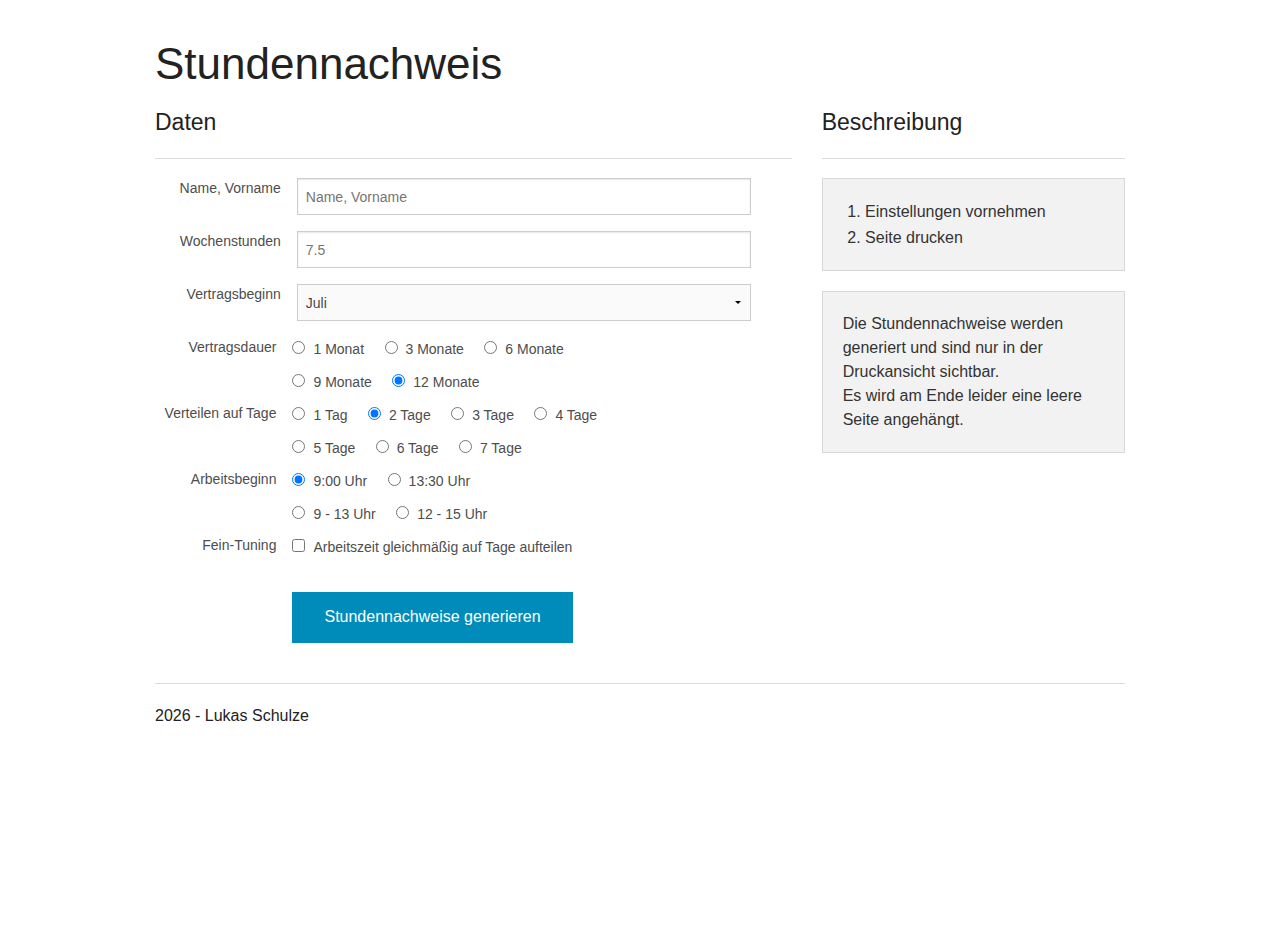
<file: main.html>
<!DOCTYPE html>
<html>
<head lang="en">
    <meta charset="utf-8"/>
    <meta name="viewport" content="width=device-width, initial-scale=1.0"/>
    <title>Stundennachweis</title>
    <link rel="stylesheet" href="css/foundation.css"/>
    <link rel="stylesheet" href="css/base.css" media="all"/>
    <link rel="stylesheet" href="css/base_print.css" media="print"/>
    <link rel="stylesheet" href="css/foundation.css"/>
    <script src="js/vendor/modernizr.js"></script>
</head>
<body>
<div id="nonprint">
    <div class="row">
        <div class="large-12 columns">
            <div class="row">
                <div class="large-12 columns">
                    <div class="row">
                        <div class="large-8 small-12 columns">
                            <h1>Stundennachweis</h1>
                        </div>
                    </div>
                    <div class="row">
                        <div class="large-8 small-12 columns">
                            <h4>Daten</h4>
                            <hr>
                            <form id="form-data">
                                <div class="row">
                                    <div class="small-11">
                                        <div class="row">
                                            <div class="small-3 columns">
                                                <label for="form-name" class="right">Name, Vorname</label>
                                            </div>
                                            <div class="small-9 columns">
                                                <input type="text" name="form-name" id="form-name" placeholder="Name, Vorname" value="" />
                                            </div>
                                        </div>
                                    </div>
                                </div>
                                <div class="row">
                                    <div class="small-11">
                                        <div class="row">
                                            <div class="small-3 columns">
                                                <label for="form-hours" class="right">Wochenstunden</label>
                                            </div>
                                            <div class="small-9 columns">
                                                <input type="text" name="form-hours" id="form-hours" placeholder="7.5" value="" />
                                            </div>
                                        </div>
                                    </div>
                                </div>
                                <div class="row">
                                    <div class="small-11">
                                        <div class="row">
                                            <div class="small-3 columns">
                                                <label for="form-start" class="right">Vertragsbeginn</label>
                                            </div>
                                            <div class="small-9 columns">
                                                <select name="form-start" id="form-start">
                                                    <option value="1">Januar</option>
                                                    <option value="2">Februar</option>
                                                    <option value="3">März</option>
                                                    <option value="4">April</option>
                                                    <option value="5">Mai</option>
                                                    <option value="6">Juni</option>
                                                    <option value="7">Juli</option>
                                                    <option value="8">August</option>
                                                    <option value="9">September</option>
                                                    <option value="10">Oktober</option>
                                                    <option value="11">November</option>
                                                    <option value="12">Dezember</option>
                                                </select>
                                            </div>
                                        </div>
                                    </div>
                                    <div class="row">
                                        <div class="small-11">
                                            <div class="row">
                                                <div class="small-3 columns">
                                                    <label class="right">Vertragsdauer</label>
                                                </div>
                                                <div class="small-9 columns">
                                                    <input type="radio" name="form-duration" value="1" id="form-duration1"><label for="form-duration1">1 Monat</label>
                                                    <input type="radio" name="form-duration" value="3" id="form-duration3"><label for="form-duration3">3 Monate</label>
                                                    <input type="radio" name="form-duration" value="6" id="form-duration6"><label for="form-duration6">6 Monate</label><br />
                                                    <input type="radio" name="form-duration" value="9" id="form-duration9"><label for="form-duration9">9 Monate</label>
                                                    <input type="radio" name="form-duration" value="12" id="form-duration12" checked="checked"><label for="form-duration12">12 Monate</label>
                                                </div>
                                            </div>
                                        </div>
                                    </div>
                                    <div class="row">
                                        <div class="small-11">
                                            <div class="row">
                                                <div class="small-3 columns">
                                                    <label class="right">Verteilen auf Tage</label>
                                                </div>
                                                <div class="small-9 columns">
                                                    <input type="radio" name="form-distribution" value="1" id="form-distribution1"><label for="form-distribution1">1 Tag</label>
                                                    <input type="radio" name="form-distribution" value="2" id="form-distribution2" checked="checked"><label for="form-distribution2">2 Tage</label>
                                                    <input type="radio" name="form-distribution" value="3" id="form-distribution3"><label for="form-distribution3">3 Tage</label>
                                                    <input type="radio" name="form-distribution" value="4" id="form-distribution4"><label for="form-distribution4">4 Tage</label><br />
                                                    <input type="radio" name="form-distribution" value="5" id="form-distribution5"><label for="form-distribution5">5 Tage</label>
                                                    <input type="radio" name="form-distribution" value="6" id="form-distribution6"><label for="form-distribution6">6 Tage</label>
                                                    <input type="radio" name="form-distribution" value="7" id="form-distribution7"><label for="form-distribution7">7 Tage</label>
                                                </div>
                                            </div>
                                        </div>
                                    </div>
                                    <div class="row">
                                        <div class="small-11">
                                            <div class="row">
                                                <div class="small-3 columns">
                                                    <label class="right">Arbeitsbeginn</label>
                                                </div>
                                                <div class="small-9 columns">
                                                    <input type="radio" name="form-daystart" value="900" id="form-daystart900" checked="checked"><label for="form-daystart900">9:00 Uhr</label>
                                                    <input type="radio" name="form-daystart" value="1330" id="form-daystart1330"><label for="form-daystart1330">13:30 Uhr</label><br />
                                                    <input type="radio" name="form-daystart" value="913" id="form-daystart912"><label for="form-daystart912">9 - 13 Uhr</label>
                                                    <input type="radio" name="form-daystart" value="1215" id="form-daystart1215"><label for="form-daystart1215">12 - 15 Uhr</label>
                                                </div>
                                            </div>
                                        </div>
                                    </div>
                                    <div class="row">
                                        <div class="small-11">
                                            <div class="row">
                                                <div class="small-3 columns">
                                                    <label class="right">Fein-Tuning</label>
                                                </div>
                                                <div class="small-9 columns">
                                                    <input type="checkbox" name="form-distribution-equally" value="1" id="form-distribution-equally"><label for="form-distribution-equally">Arbeitszeit gleichmäßig auf Tage aufteilen</label>
                                                </div>
                                            </div>
                                        </div>
                                    </div>
                                    <div class="row">
                                        <div class="small-11">
                                            <div class="row">
                                                <div class="small-3 columns"></div>
                                                <div class="small-9 columns">
                                                    <br />
                                                    <button type="submit" class="button">Stundennachweise generieren</button>
                                                </div>
                                            </div>
                                        </div>
                                    </div>
                                </div>
                            </form>
                        </div>


                        <div class="large-4 small-12 columns">

                            <h4>Beschreibung</h4>
                            <hr>
                            <div class="panel">
                                <ol>
                                    <li>Einstellungen vornehmen</li>
                                    <li>Seite drucken</li>
                                </ol>
                            </div>
                            <div class="panel">
                                Die Stundennachweise werden generiert und sind nur in der Druckansicht sichtbar.
                                <br />
                                Es wird am Ende leider eine leere Seite angehängt.
                            </div>
                        </div>


                    </div>
                </div>
            </div>


            <footer class="row">
                <div class="large-12 columns">
                    <hr>
                    <div class="row">
                        <div class="large-6 columns">
                            <p><span id="year">2015</span> - Lukas Schulze</p>
                        </div>

                    </div>
                </div>
            </footer>


        </div>
    </div>
</div>

<div id="print">

</div>

<div id="templates">
    <div class="page">
        <div class="address">
            <strong>Hasso-Plattner-Institut</strong>
            für Softwaresystemtechnik GmbH<br/>
            Prof.-Dr.-Helmert-Str. 2-3, 14482 Potsdam
        </div>

        <img class="logo" src="logo.jpg" />

        <div class="title">Stundennachweis</div>

        <div class="name">Name, Vorname</div>
        <div class="name_value"></div>

        <div class="personalnumber">Personalnummer</div>
        <div class="personalnumber_value">&nbsp;</div>

        <div class="monthyear">Monat/Jahr</div>
        <div class="monthyear_value"></div>

        <table>
            <thead>
            <tr>
                <th>Tag</th>
                <th>Beginn<br/>(Uhrzeit)</th>
                <th>Pause</th>
                <th>Ende<br/>(Uhrzeit)</th>
                <th>Dauer<br/>(Summe)</th>
                <th>Datum/Unterschrift<br/>(wöchentlich Fachgebiet)</th>
            </tr>
            </thead>
            <tbody>
            <tr class="day number1">
                <td class="number">1</td>
                <td class="begin"></td>
                <td class="pause"></td>
                <td class="end"></td>
                <td class="sum"></td>
                <td rowspan="7"></td>
            </tr>
            <tr class="day number2">
                <td class="number">2</td>
                <td class="begin"></td>
                <td class="pause"></td>
                <td class="end"></td>
                <td class="sum"></td>
            </tr>
            <tr class="day number3">
                <td class="number">3</td>
                <td class="begin"></td>
                <td class="pause"></td>
                <td class="end"></td>
                <td class="sum"></td>
            </tr>
            <tr class="day number4">
                <td class="number">4</td>
                <td class="begin"></td>
                <td class="pause"></td>
                <td class="end"></td>
                <td class="sum"></td>
            </tr>
            <tr class="day number5">
                <td class="number">5</td>
                <td class="begin"></td>
                <td class="pause"></td>
                <td class="end"></td>
                <td class="sum"></td>
            </tr>
            <tr class="day number6">
                <td class="number">6</td>
                <td class="begin"></td>
                <td class="pause"></td>
                <td class="end"></td>
                <td class="sum"></td>
            </tr>
            <tr class="day number7">
                <td class="number">7</td>
                <td class="begin"></td>
                <td class="pause"></td>
                <td class="end"></td>
                <td class="sum"></td>
            </tr>
            <tr class="day number8">
                <td class="number">8</td>
                <td class="begin"></td>
                <td class="pause"></td>
                <td class="end"></td>
                <td class="sum"></td>
                <td rowspan="7"></td>
            </tr>
            <tr class="day number9">
                <td class="number">9</td>
                <td class="begin"></td>
                <td class="pause"></td>
                <td class="end"></td>
                <td class="sum"></td>
            </tr>
            <tr class="day number10">
                <td class="number">10</td>
                <td class="begin"></td>
                <td class="pause"></td>
                <td class="end"></td>
                <td class="sum"></td>
            </tr>
            <tr class="day number11">
                <td class="number">11</td>
                <td class="begin"></td>
                <td class="pause"></td>
                <td class="end"></td>
                <td class="sum"></td>
            </tr>
            <tr class="day number12">
                <td class="number">12</td>
                <td class="begin"></td>
                <td class="pause"></td>
                <td class="end"></td>
                <td class="sum"></td>
            </tr>
            <tr class="day number13">
                <td class="number">13</td>
                <td class="begin"></td>
                <td class="pause"></td>
                <td class="end"></td>
                <td class="sum"></td>
            </tr>
            <tr class="day number14">
                <td class="number">14</td>
                <td class="begin"></td>
                <td class="pause"></td>
                <td class="end"></td>
                <td class="sum"></td>
            </tr>
            <tr class="day number15">
                <td class="number">15</td>
                <td class="begin"></td>
                <td class="pause"></td>
                <td class="end"></td>
                <td class="sum"></td>
                <td rowspan="7"></td>
            </tr>
            <tr class="day number16">
                <td class="number">16</td>
                <td class="begin"></td>
                <td class="pause"></td>
                <td class="end"></td>
                <td class="sum"></td>
            </tr>
            <tr class="day number17">
                <td class="number">17</td>
                <td class="begin"></td>
                <td class="pause"></td>
                <td class="end"></td>
                <td class="sum"></td>
            </tr>
            <tr class="day number18">
                <td class="number">18</td>
                <td class="begin"></td>
                <td class="pause"></td>
                <td class="end"></td>
                <td class="sum"></td>
            </tr>
            <tr class="day number19">
                <td class="number">19</td>
                <td class="begin"></td>
                <td class="pause"></td>
                <td class="end"></td>
                <td class="sum"></td>
            </tr>
            <tr class="day number20">
                <td class="number">20</td>
                <td class="begin"></td>
                <td class="pause"></td>
                <td class="end"></td>
                <td class="sum"></td>
            </tr>
            <tr class="day number21">
                <td class="number">21</td>
                <td class="begin"></td>
                <td class="pause"></td>
                <td class="end"></td>
                <td class="sum"></td>
            </tr>
            <tr class="day number22">
                <td class="number">22</td>
                <td class="begin"></td>
                <td class="pause"></td>
                <td class="end"></td>
                <td class="sum"></td>
                <td rowspan="7"></td>
            </tr>
            <tr class="day number23">
                <td class="number">23</td>
                <td class="begin"></td>
                <td class="pause"></td>
                <td class="end"></td>
                <td class="sum"></td>
            </tr>
            <tr class="day number24">
                <td class="number">24</td>
                <td class="begin"></td>
                <td class="pause"></td>
                <td class="end"></td>
                <td class="sum"></td>
            </tr>
            <tr class="day number25">
                <td class="number">25</td>
                <td class="begin"></td>
                <td class="pause"></td>
                <td class="end"></td>
                <td class="sum"></td>
            </tr>
            <tr class="day number26">
                <td class="number">26</td>
                <td class="begin"></td>
                <td class="pause"></td>
                <td class="end"></td>
                <td class="sum"></td>
            </tr>
            <tr class="day number27">
                <td class="number">27</td>
                <td class="begin"></td>
                <td class="pause"></td>
                <td class="end"></td>
                <td class="sum"></td>
            </tr>
            <tr class="day number28">
                <td class="number">28</td>
                <td class="begin"></td>
                <td class="pause"></td>
                <td class="end"></td>
                <td class="sum"></td>
            </tr>
            <tr class="day number29">
                <td class="number">29</td>
                <td class="begin"></td>
                <td class="pause"></td>
                <td class="end"></td>
                <td class="sum"></td>
                <td rowspan="3"></td>
            </tr>
            <tr class="day number30">
                <td class="number">30</td>
                <td class="begin"></td>
                <td class="pause"></td>
                <td class="end"></td>
                <td class="sum"></td>
            </tr>
            <tr class="day number31">
                <td class="number">31</td>
                <td class="begin"></td>
                <td class="pause"></td>
                <td class="end"></td>
                <td class="sum"></td>
            </tr>
            </tbody>
        </table>

        <div class="sum">
            <strong>Summe</strong> <span></span>
        </div>

        <div class="sign_employee">
            <span>Datum</span>
            Unterschrift des Arbeitnehmers
        </div>
        <div class="sign_employer">
            <span>Datum</span>
            Unterschrift Fachgebiet
        </div>
    </div>
</div>

<script src="js/vendor/jquery.js"></script>
<script src="js/foundation.min.js"></script>
<script src="js/base.js"></script>
<script>
    $(document).foundation();
</script>

</body>
</html>
</file>
<file: css/base.css>
#nonprint {
    margin-top: 30px;
}
#print {
    display: none
}
#templates {
    display: none
}
</file>
<file: css/base_print.css>
#nonprint {
    display: none;
}
#print {
    display: block;
}
#templates {
    display: none;
}

.page {
    margin-left: 2cm;
    margin-top: 0.5cm;
    margin-right: 1cm;
    margin-bottom: 1cm;
    width: 15.5cm;
    height: 26.4cm;
    position: relative;

    font-size: 10pt;
}

.page-separator {
    height: 0.0cm;
    font-size: 1%;
    overflow: hidden;
}
.pagebreak {
    page-break-before: always;
}

.page .logo {
    position: absolute;
    top: 0.1cm;
    right: 0;
    width: 4.5cm;
}

.page .title {
    font-size: 150%;
    font-weight: bold;
    position: absolute;
    top: 0;
}

.page .name {
    position: absolute;
    font-weight: bold;
    top: 1.4cm;
}

.page .name_value {
    position: absolute;
    top: 1.4cm;
    left: 4.1cm;
    width: 5.5cm;
    font-weight: bold;
    padding-left: 0.1cm;
    border-bottom: 1px solid #000;
}

.page .weekhours {
    position: absolute;
    top: 2.1cm;
    font-weight: bold;
    line-height: 0.4cm;
}

.page .weekhours_value {
    position: absolute;
    top: 2.2cm;
    left: 4.1cm;
    width: 5.5cm;
    padding-left: 0.1cm;
    border-bottom: 1px solid #000;
}

.page .monthyear {
    position: absolute;
    top: 3.1cm;
    font-weight: bold;
}

.page .monthyear_value {
    position: absolute;
    top: 3.1cm;
    left: 4.1cm;
    width: 2.5cm;
    padding-left: 0.1cm;
    border-bottom: 1px solid #000;
}

.page .personalnumber {
    position: absolute;
    top: 3.1cm;
    left: 7.4cm;
}

.page .personalnumber_value {
    position: absolute;
    top: 3.1cm;
    left: 9.2cm;
    width: 2.5cm;
    padding-left: 0.1cm;
    border-bottom: 1px solid #000;
}

.page table {
    position: absolute;
    top: 4.5cm;
    border-collapse: collapse;
    border: 1px solid #000;
    width: 100%;
}

.page table th,
.page table td {
    border: 1px solid #000;
    padding: 1px;
}

.page table th {
    text-align: center;
    font-weight: normal;
    white-space: nowrap;
    background-color: gray;
}

.page table td {
    text-align: center;
}

.page table td.number {
    width: 65px;
}
.page table td.begin,
.page table td.pause,
.page table td.end,
.page table td.sum {
    width: 70px;
}

.page table td.shortcut {
    width: 30px;
}

.page table td.number span {
    width: 0.6cm;
    display: inline-block;
}

.page div.sum {
    position: absolute;
    top: 23.2cm;
    left: 6.3cm;
    width: 3cm;
    border-bottom: 2px double #000;
}

.page div.sum strong {
    margin-right: 0.3cm;
}

.page .sign_employee {
    position: absolute;
    top: 25cm;
    width: 7cm;
    border-top: 1px solid #000;
    font-size: 90%;
}

.page .sign_employee span {
    margin-right: 1.3cm;
    padding-left: 0.1cm;
}

.page .sign_employer {
    position: absolute;
    top: 25cm;
    left: 8.5cm;
    width: 7cm;
    border-top: 1px solid #000;
    font-size: 90%;
}

.page .sign_employer span {
    margin-right: 1.4cm;
    padding-left: 0.1cm;
}

.page .autosign_employee {
    position: absolute;
    top: 25.5cm;
    width: 7cm;
    border-top: 1px solid #000;
    font-size: 90%;
}

.page .autosign_employee span {
    margin-right: 1.3cm;
    padding-left: 0.1cm;
}
</file>
